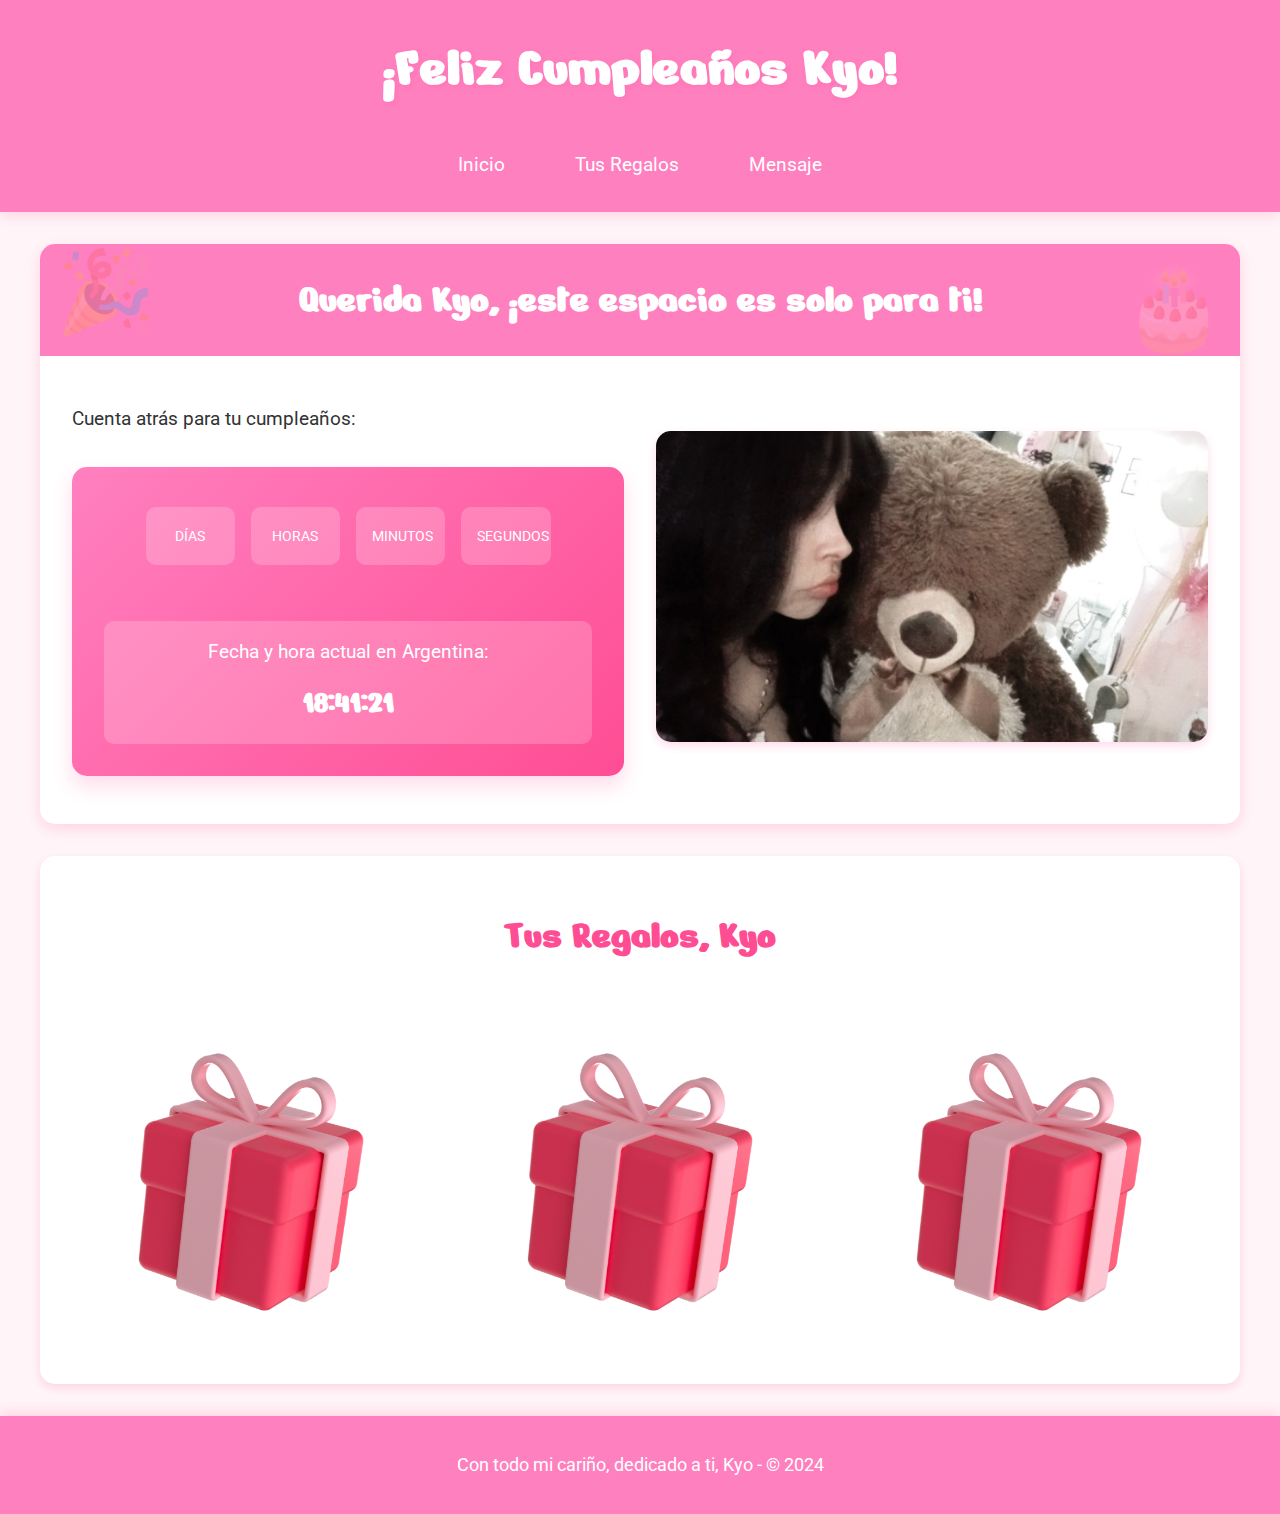
<file: index.html>
<!DOCTYPE html>
<html lang="es">
<head>
    <meta charset="UTF-8">
    <meta name="viewport" content="width=device-width, initial-scale=1.0">
    <meta http-equiv="X-UA-Compatible" content="ie=edge">
    <title>Kyo <3</title>
    <meta name="description" content="Para mi querida Kyo, ¡este espacio es solo para ti!">
    <link rel="icon" href="logo.png" type="image/x-icon">
    <link rel="stylesheet" href="styles.css">
    <link rel="preconnect" href="https://fonts.googleapis.com">
    <link rel="preconnect" href="https://fonts.gstatic.com" crossorigin>
    <link href="https://fonts.googleapis.com/css2?family=Nerko+One&family=Roboto:wght@300;400&display=swap" rel="stylesheet">
</head>
<body>
    <header>
        <nav>
            <h1>¡Feliz Cumpleaños Kyo!</h1>
            <ul>
                <li><a href="#">Inicio</a></li>
                <li><a href="#gallery">Tus Regalos</a></li>
                <li><a href="mensaje.html">Mensaje</a></li>
            </ul>
        </nav>
    </header>

    <main>
        <section class="hero">
            <div class="hero-message">
                <h2>Querida Kyo, ¡este espacio es solo para ti!</h2>
            </div>
            <div class="hero-content">
                <div class="hero-text">
                    <p>Cuenta atrás para tu cumpleaños:</p>
                    <div class="countdown-container">
                        <div id="countdown">
                            <div class="time-box">
                                <span id="days" class="time-unit"></span>
                                <span class="label">Días</span>
                            </div>
                            <div class="time-box">
                                <span id="hours" class="time-unit"></span>
                                <span class="label">Horas</span>
                            </div>
                            <div class="time-box">
                                <span id="minutes" class="time-unit"></span>
                                <span class="label">Minutos</span>
                            </div>
                            <div class="time-box">
                                <span id="seconds" class="time-unit"></span>
                                <span class="label">Segundos</span>
                            </div>
                        </div>
                        <div id="birthday-message" class="birthday-message"></div>
                        <div id="current-time">
                            <p>Fecha y hora actual en Argentina:</p>
                            <span id="argentina-time" class="time-unit"></span>
                        </div>
                    </div>
                </div>
                <div class="hero-image">
                    <img src="kyo_banner.png" alt="Regalos especiales para Kyo">
                </div>
            </div>
        </section>        

        <section class="gallery" id="gallery">
            <h2>Tus Regalos, Kyo</h2>
            <div class="grid-container">
                <div class="grid-item" onclick="revealGift(this)">
                    <img class="cover" src="gift.png" alt="Regalo">
                    <img class="hidden" src="cat.png" alt="Manualidad 1">
                </div>
                <div class="grid-item" onclick="revealGift(this)">
                    <img class="cover" src="gift.png" alt="Regalo">
                    <img class="hidden" src="kity.png" alt="Manualidad 2">
                </div>
                <div class="grid-item" onclick="revealGift(this)">
                    <img class="cover" src="gift.png" alt="Regalo">
                    <img class="hidden" src="rosas.jpg" alt="Manualidad 3">
                </div>
            </div>
        </section>        
    </main>

    <footer>
        <p>Con todo mi cariño, dedicado a ti, Kyo - © 2024</p>
    </footer>

    <script src="scripts.js"></script>
</body>
</html>
</file>
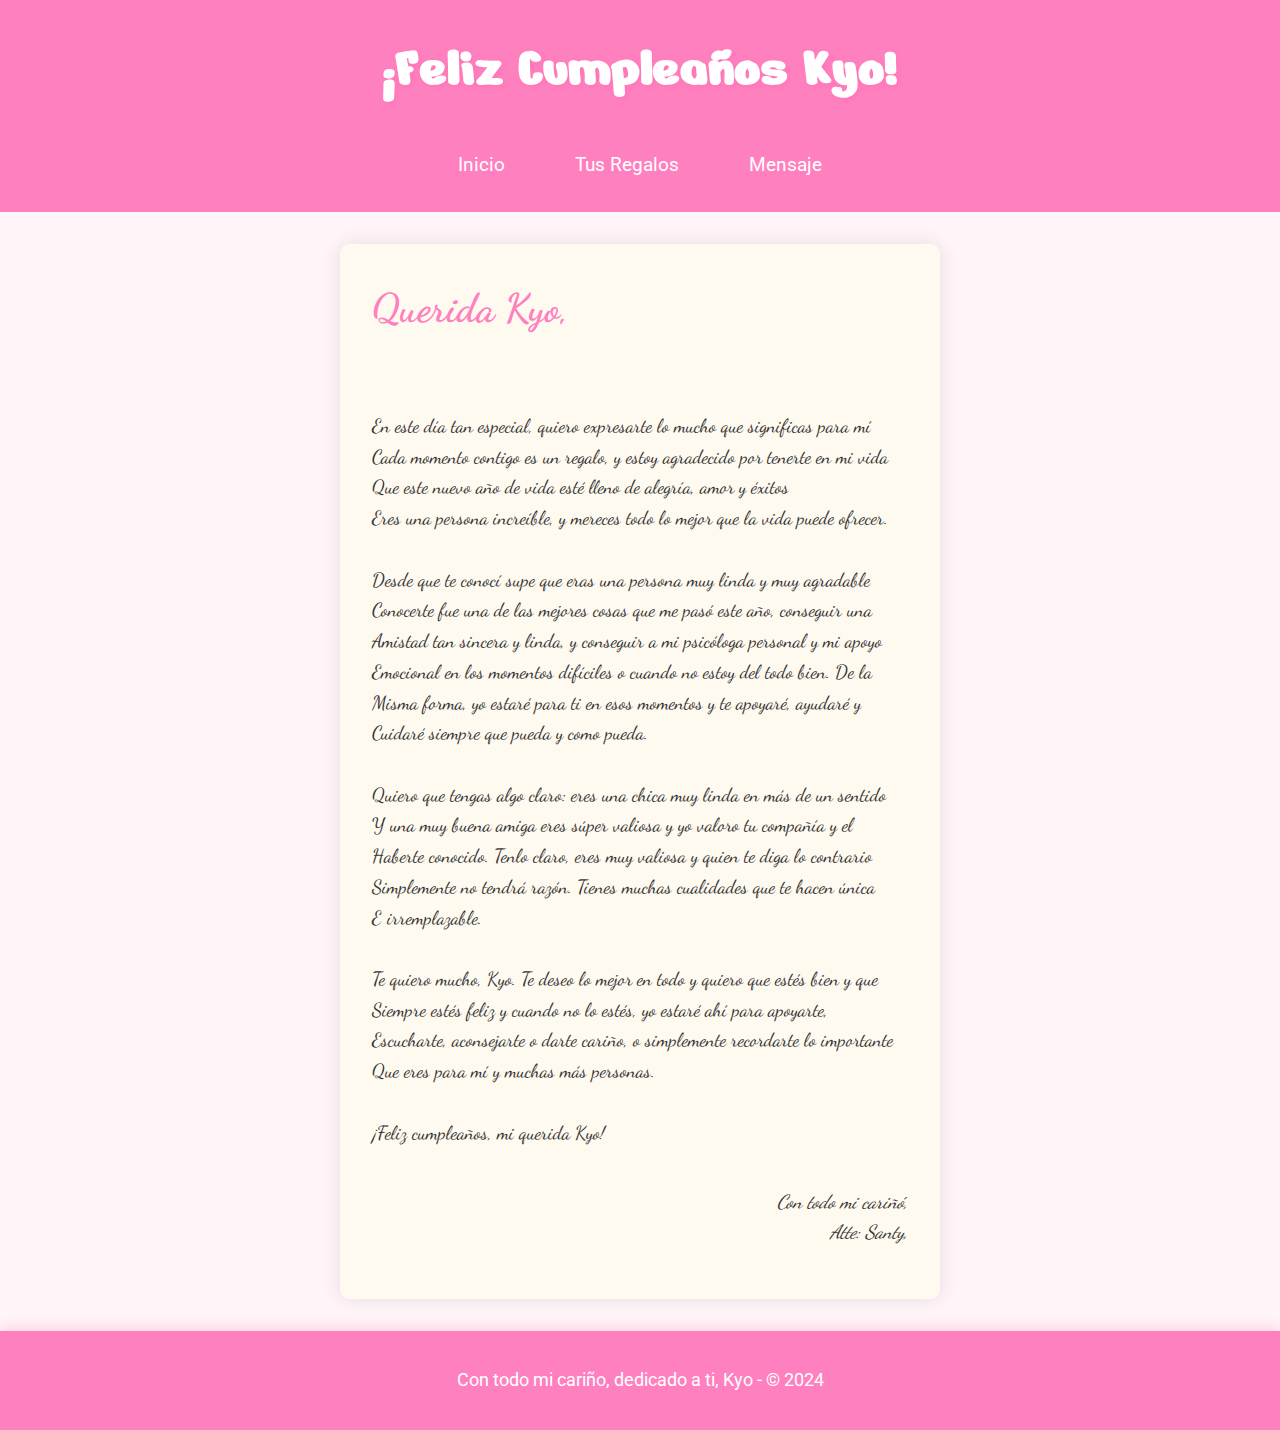
<file: mensaje.html>
<!DOCTYPE html>
<html lang="es">
<head>
    <meta charset="UTF-8">
    <meta name="viewport" content="width=device-width, initial-scale=1.0">
    <meta http-equiv="X-UA-Compatible" content="ie=edge">
    <title>Mensaje para Kyo</title>
    <link rel="stylesheet" href="styles.css">
    <link rel="stylesheet" href="mensaje-styles.css">
    <link rel="preconnect" href="https://fonts.googleapis.com">
    <link rel="preconnect" href="https://fonts.gstatic.com" crossorigin>
    <link href="https://fonts.googleapis.com/css2?family=Nerko+One&family=Roboto:wght@300;400&family=Dancing+Script&display=swap" rel="stylesheet">
</head>
<body>
    <header>
        <nav>
            <h1>¡Feliz Cumpleaños Kyo!</h1>
            <ul>
                <li><a href="index.html">Inicio</a></li>
                <li><a href="index.html#gallery">Tus Regalos</a></li>
                <li><a href="mensaje.html">Mensaje</a></li>
            </ul>
        </nav>
    </header>

    <main>
        <section class="message-container">
            <div class="envelope">
                <div class="letter">
                    <h2>Querida Kyo,</h2>
                    <p id="birthday-letter">
                        <!-- El mensaje personalizado irá aquí -->
                    </p>
                    <p class="signature">Con todo mi cariñó, <br> Atte: Santy,</p>
                </div>
            </div>
        </section>
    </main>

    <footer>
        <p>Con todo mi cariño, dedicado a ti, Kyo - © 2024</p>
    </footer>

    <script src="mensaje-script.js"></script>
</body>
</html>
</file>
<file: styles.css>
/* Estilos base */
:root {
    --primary-color: #ff80bf;
    --secondary-color: #ff4d94;
    --background-color: #fff5f8;
    --text-color: #333;
    --shadow-color: rgba(255, 77, 148, 0.2);
}

* {
    margin: 0;
    padding: 0;
    box-sizing: border-box;
}

html {
    scroll-behavior: smooth;
}


body {
    font-family: 'Roboto', sans-serif;
    line-height: 1.6;
    background-color: var(--background-color);
    color: var(--text-color);
}

/* Estilos del Header */
header {
    background-color: var(--primary-color);
    padding: 1.5em;
    box-shadow: 0 4px 12px var(--shadow-color);
}

nav {
    max-width: 1200px;
    margin: 0 auto;
}

nav h1 {
    font-family: 'Nerko One', cursive;
    font-size: 3.5em;
    color: #fff;
    text-shadow: 2px 2px 5px var(--shadow-color);
    margin-bottom: 0.5em;
    text-align: center;
}

nav ul {
    display: flex;
    justify-content: center;
    list-style: none;
    flex-wrap: wrap;
}

nav ul li {
    margin: 0.5em 1em;
}

nav ul li a {
    color: #fff;
    text-decoration: none;
    font-size: 1.2em;
    transition: all 0.3s ease;
    padding: 0.5em 1em;
    border-radius: 25px;
}

nav ul li a:hover {
    background-color: #fff;
    color: var(--primary-color);
}

/* Hero Section */
.hero {
    background-color: #fff;
    color: var(--secondary-color);
    box-shadow: 0 5px 15px var(--shadow-color);
    border-radius: 15px;
    margin: 2em auto;
    max-width: 1200px;
    overflow: hidden;
}

.hero-message {
    background-color: var(--primary-color);
    color: #fff;
    text-align: center;
    padding: 1.5em;
    position: relative;
    overflow: hidden;
}

.hero-message h2 {
    font-size: 2.5em;
    font-family: 'Nerko One', cursive;
    margin: 0;
    position: relative;
    z-index: 1;
}

.hero-message::before,
.hero-message::after {
    content: '🎉';
    font-size: 5em;
    position: absolute;
    opacity: 0.2;
    animation: float 3s ease-in-out infinite;
}

.hero-message::before {
    top: -0.2em;
    left: 0.2em;
}

.hero-message::after {
    content: '🎂';
    bottom: -0.2em;
    right: 0.2em;
    animation-delay: 1.5s;
}

.hero-content {
    display: flex;
    justify-content: space-between;
    align-items: center;
    padding: 3em 2em;
}

.hero-text {
    flex: 1;
    margin-right: 2em;
}

.hero-text p {
    font-size: 1.2em;
    margin-bottom: 1em;
    color: var(--text-color);
}

/* Estilos mejorados para el contador y la fecha */
.countdown-container {
    background: linear-gradient(135deg, var(--primary-color), var(--secondary-color));
    border-radius: 15px;
    padding: 2em;
    box-shadow: 0 10px 20px var(--shadow-color);
    margin-top: 2em;
    display: flex;
    flex-direction: column;
    align-items: center;
    position: relative;
    overflow: hidden;
}

#countdown {
    display: flex;
    justify-content: center;
    flex-wrap: wrap;
    margin-bottom: 1.5em;
}

.time-box {
    background-color: rgba(255, 255, 255, 0.2);
    border-radius: 10px;
    padding: 1em;
    text-align: center;
    margin: 0.5em;
    transition: transform 0.3s ease, box-shadow 0.3s ease;
    width: calc(25% - 1em);
    min-width: 80px;
}

.time-box:hover {
    transform: translateY(-5px);
    box-shadow: 0 5px 15px rgba(0, 0, 0, 0.2);
}

.time-unit {
    font-size: 2.5em;
    font-weight: bold;
    color: #fff;
    display: block;
    font-family: 'Nerko One', cursive;
}

.label {
    font-size: 0.9em;
    color: #fff;
    text-transform: uppercase;
    margin-top: 0.5em;
}

#current-time {
    text-align: center;
    background-color: rgba(255, 255, 255, 0.2);
    border-radius: 10px;
    padding: 1em;
    margin-top: 1.5em;
    width: 100%;
}

#current-time p {
    color: #fff;
    margin-bottom: 0.5em;
}

#argentina-time {
    font-size: 2em;
    color: #fff;
    font-family: 'Nerko One', cursive;
}

.hero-image {
    flex: 1;
    text-align: center;
}

.hero-image img {
    max-width: 100%;
    height: auto;
    border-radius: 15px;
    box-shadow: 0 4px 8px var(--shadow-color);
    transition: transform 0.3s ease;
}

.hero-image img:hover {
    transform: scale(1.05);
}

/* Galería */
.gallery {
    padding: 3em 2em;
    text-align: center;
    background-color: #fff;
    border-radius: 15px;
    box-shadow: 0 4px 10px var(--shadow-color);
    margin: 2em auto;
    max-width: 1200px;
}

.gallery h2 {
    font-size: 2.5em;
    margin-bottom: 1.5em;
    font-family: 'Nerko One', cursive;
    color: var(--secondary-color);
}

.grid-container {
    display: grid;
    grid-template-columns: repeat(auto-fit, minmax(250px, 1fr));
    gap: 2em;
    justify-items: center;
}

.grid-item {
    position: relative;
    cursor: pointer;
    transition: transform 0.3s ease;
    width: 100%;
    max-width: 300px;
    overflow: hidden;
    border-radius: 10px;
}

.grid-item:hover {
    transform: scale(1.05);
}

.grid-item img {
    width: 100%;
    height: auto;
    transition: transform 0.3s ease;
}

.grid-item:hover img {
    transform: scale(1.1);
}

.grid-item img.hidden {
    display: none;
}

/* Footer */
footer {
    background-color: var(--primary-color);
    color: white;
    text-align: center;
    padding: 2em;
    font-size: 1.1em;
    box-shadow: 0 -4px 12px var(--shadow-color);
}

/* Estilos para el mensaje de cumpleaños */
.birthday-message {
    font-size: 2em;
    font-family: 'Nerko One', cursive;
    color: #fff;
    text-align: center;
    margin: 1em 0;
    text-shadow: 2px 2px 4px rgba(0, 0, 0, 0.3);
    animation: glow 2s ease-in-out infinite alternate;
    display: none;
}

@keyframes glow {
    from {
        text-shadow: 0 0 5px #fff, 0 0 10px #fff, 0 0 15px var(--primary-color), 0 0 20px var(--primary-color);
    }
    to {
        text-shadow: 0 0 10px #fff, 0 0 20px #fff, 0 0 30px var(--primary-color), 0 0 40px var(--primary-color);
    }
}

/* Estilos para el confeti */
.confetti {
    position: absolute;
    width: 10px;
    height: 10px;
    background-color: #f2d74e;
    animation: confetti 5s ease-in-out -2s infinite;
    transform-origin: left top;
}

.confetti:nth-child(1) {
    background-color: #f2d74e; left: 10%; animation-delay: 0;
}
.confetti:nth-child(2) {
    background-color: #95c3de; left: 20%; animation-delay: -5s;
}
.confetti:nth-child(3) {
    background-color: #ff9a91; left: 30%; animation-delay: -3s;
}
.confetti:nth-child(4) {
    background-color: #f2d74e; left: 40%; animation-delay: -2.5s;
}
.confetti:nth-child(5) {
    background-color: #95c3de; left: 50%; animation-delay: -4s;
}
.confetti:nth-child(6) {
    background-color: #ff9a91; left: 60%; animation-delay: -6s;
}
.confetti:nth-child(7) {
    background-color: #f2d74e; left: 70%; animation-delay: -1.5s;
}
.confetti:nth-child(8) {
    background-color: #95c3de; left: 80%; animation-delay: -2s;
}
.confetti:nth-child(9) {
    background-color: #ff9a91; left: 90%; animation-delay: -3.5s;
}
.confetti:nth-child(10) {
    background-color: #f2d74e; left: 100%; animation-delay: -2.5s;
}

@keyframes confetti {
    0% { transform: rotateZ(15deg) rotateY(0deg) translate(0,0); }
    25% { transform: rotateZ(5deg) rotateY(360deg) translate(-5vw,20vh); }
    50% { transform: rotateZ(15deg) rotateY(720deg) translate(5vw,60vh); }
    75% { transform: rotateZ(5deg) rotateY(1080deg) translate(-10vw,80vh); }
    100% { transform: rotateZ(15deg) rotateY(1440deg) translate(10vw,110vh); }
}

@keyframes float {
    0%, 100% { transform: translateY(0); }
    50% { transform: translateY(-20px); }
}

/* Responsividad */
@media screen and (max-width: 1200px) {
    .hero, .gallery {
        margin: 2em 1em;
    }
}

@media screen and (max-width: 992px) {
    nav h1 {
        font-size: 3em;
    }

    .hero-message h2 {
        font-size: 2.2em;
    }

    .hero-content {
        flex-direction: column;
        text-align: center;
    }

    .hero-text {
        margin-right: 0;
        margin-bottom: 2em;
    }

    .hero-image {
        width: 100%;
        max-width: 400px;
        margin: 0 auto;
    }
}

@media screen and (max-width: 768px) {
    nav ul {
        flex-direction: column;
        align-items: center;
    }

    nav ul li {
        margin: 0.5em 0;
    }

    .hero-content {
        padding: 2em 1em;
    }

    .gallery h2 {
        font-size: 2.2em;
    }

    .grid-container {
        grid-template-columns: repeat(auto-fit, minmax(200px, 1fr));
    }

    #countdown {
        flex-wrap: wrap;
    }

    .time-box {
        width: calc(50% - 1em);
    }
}

@media screen and (max-width: 480px) {
    nav h1 {
        font-size: 2.5em;
    }

    .hero-message h2 {
        font-size: 1.8em;
    }

    .hero-text p {
        font-size: 1em;
    }

    .gallery h2 {
        font-size: 2em;
    }

    .time-box {
        padding: 0.6em;
    }

    .time-unit {
        font-size: 1.5em;
    }

    .label {
        font-size: 0.7em;
    }

    #argentina-time {
        font-size: 1.5em;
    }
}

@media screen and (max-width: 320px) {
    nav h1 {
        font-size: 2em;
    }

    .hero-message h2 {
        font-size: 1.5em;
    }

    .hero-text p {
        font-size: 0.9em;
    }

    .gallery h2 {
        font-size: 1.8em;
    }

    .time-box {
        padding: 0.5em;
    }

    .time-unit {
        font-size: 1.2em;
    }

    .label {
        font-size: 0.6em;
    }
}
</file>
<file: mensaje-styles.css>
.message-container {
    display: flex;
    justify-content: center;
    align-items: center;
    min-height: calc(100vh - 200px);
    padding: 2em;
    background-color: var(--background-color);
}

.envelope {
    max-width: 600px;
    width: 100%;
    background-color: #fff;
    border-radius: 10px;
    box-shadow: 0 0 20px rgba(0, 0, 0, 0.1);
    overflow: hidden;
    transform-style: preserve-3d;
    transition: transform 0.5s ease;
}

.envelope:hover {
    transform: rotateY(5deg);
}

.letter {
    padding: 2em;
    background-color: #fffaf0;
    font-family: 'Dancing Script', cursive;
    color: #333;
    line-height: 1.6;
    transform: translateZ(20px);
}

.letter h2 {
    font-size: 2.5em;
    margin-bottom: 1em;
    color: var(--primary-color);
}

.letter p {
    font-size: 1.2em;
    margin-bottom: 1em;
}

.signature {
    text-align: right;
    font-style: italic;
    margin-top: 2em;
}

/* Animación de carga */
@keyframes fadeIn {
    from { opacity: 0; }
    to { opacity: 1; }
}

.letter {
    animation: fadeIn 1s ease-out;
}

/* Responsividad */
@media screen and (max-width: 768px) {
    .envelope {
        max-width: 90%;
    }

    .letter h2 {
        font-size: 2em;
    }

    .letter p {
        font-size: 1em;
    }
}

@media screen and (max-width: 480px) {
    .letter h2 {
        font-size: 1.8em;
    }

    .letter p {
        font-size: 0.9em;
    }
}
</file>
